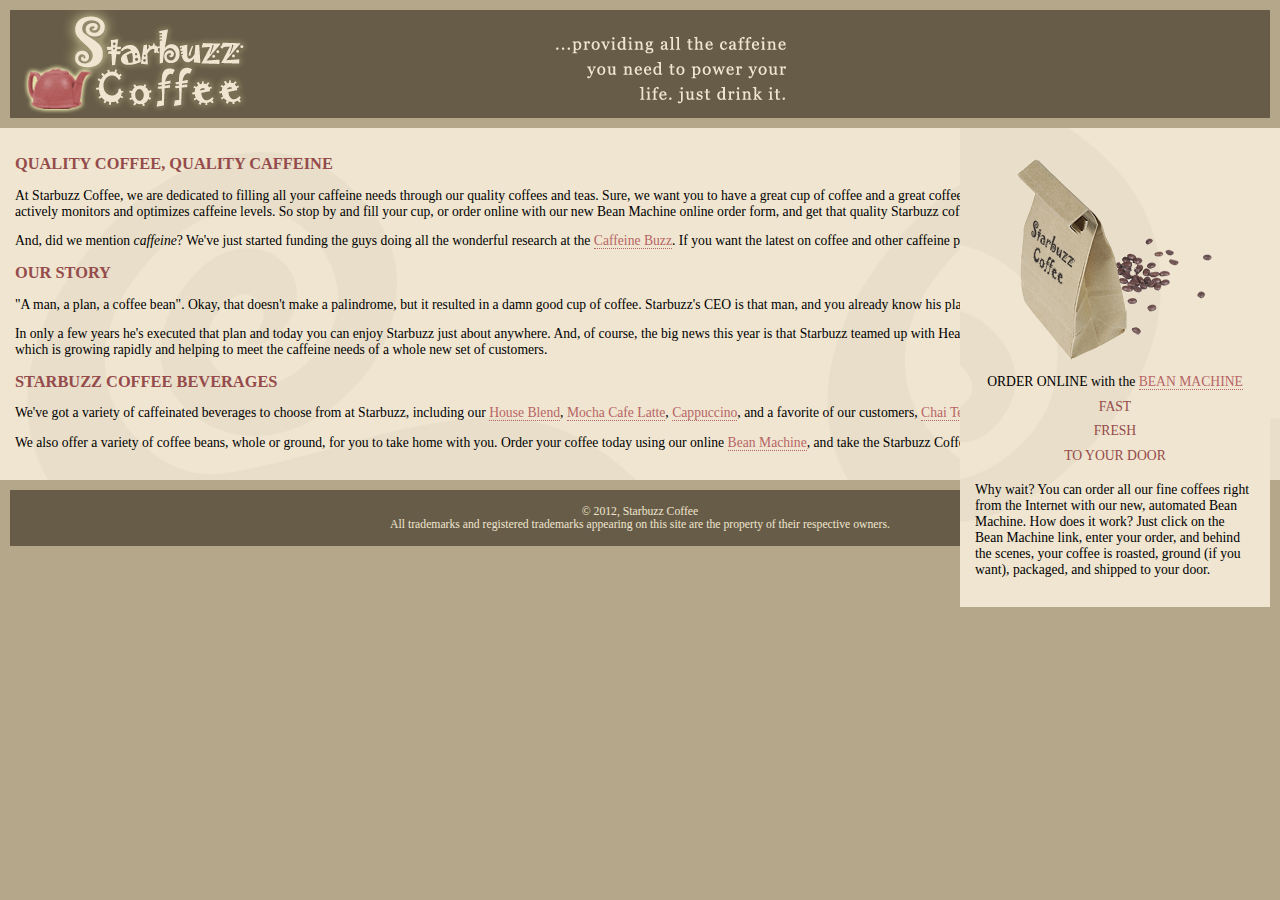
<file: 7 time/index.html>
<!DOCTYPE html>
<html>
  <head>
    <meta charset="utf-8">
    <title>Starbuzz Coffee</title>
    <link rel="stylesheet" type="text/css" href="starbuzz.css">
  </head> 

  <body>
    <div id="header">
      <img src="images/header.gif" alt="Starbuzz Coffee header image">
    </div>
<div id="tableContainer">
    <div id="tableRow">
        <div id="main">
        <h1>QUALITY COFFEE, QUALITY CAFFEINE</h1>
        <p>
            At Starbuzz Coffee, we are dedicated to filling all your  caffeine needs through our 
            quality coffees and teas. Sure, we want you to have a great cup of coffee and a great 
            coffee experience as well, but we're the only company that actively monitors and 
            optimizes caffeine levels. So stop by and fill your cup, or order online with our new Bean 
            Machine online order form, and get that quality Starbuzz coffee that you know will meet 
            your caffeine standards.
        </p>
        <p>
            And, did we mention <em>caffeine</em>? We've just started funding the guys doing all 
            the wonderful research at the <a href="http://buzz.wickedlysmart.com"
            title="Read all about caffeine on the Buzz">Caffeine Buzz</a>.
            If you want the latest on coffee and other caffeine products, 
            stop by and pay them a visit.
        </p>
        <h1>OUR STORY</h1>
        <p>
            "A man, a plan, a coffee bean". Okay, that doesn't make a palindrome, but it resulted
            in a damn good cup of coffee.  Starbuzz's CEO is that man, and you already know his 
            plan: a Starbuzz on every corner.
        </p> 
        <p>In only a few years he's executed that plan and today 
            you can enjoy Starbuzz just about anywhere.  And, of course, the big news this year 
            is that Starbuzz teamed up with Head First readers to create Starbuzz's Web presence,  
            which is growing rapidly and helping to meet the caffeine needs of a whole new set of 
            customers.  
        </p>
        <h1>STARBUZZ COFFEE BEVERAGES</h1>
        <p>
            We've got a variety of caffeinated beverages to choose
            from at Starbuzz, including our 
            <a href="beverages.html#house" title="House Blend">House Blend</a>,
            <a href="beverages.html#mocha" title="Mocha Cafe Latte">Mocha Cafe Latte</a>, 
            <a href="beverages.html#cappuccino" title="Cappuccino">Cappuccino</a>,
            and a favorite of our customers, 
            <a href="beverages.html#chai" title="Chai Tea">Chai Tea</a>.
        </p>
        <p>
            We also offer a variety of coffee beans, whole or ground, for you to
            take home with you.  Order your coffee today using our online
            <a href="form.html">Bean Machine</a>, and take
            the Starbuzz Coffee experience home.
        </p>
        </div>

        <div id="sidebar">
        <p class="beanheading">
            <img src="images/bag.gif" alt="Bean Machine bag">
            <br>
            ORDER ONLINE
            with the 
            <a href="form.html">BEAN MACHINE</a>
            <br>
            <span class="slogan">
                FAST <br>
                FRESH <br>
                TO YOUR DOOR <br>
            </span>
        </p>
        <p>
            Why wait?  You can order all our fine coffees right from the Internet with our new, 
            automated Bean Machine.  How does it work?  Just click on the Bean Machine link, 
            enter your order, and behind the scenes, your coffee is roasted, ground 
            (if you want), packaged, and shipped to your door.
        </p>
        </div>
    </div>
</div>
    <div id="footer">
      &copy; 2012, Starbuzz Coffee
      <br>
      All trademarks and registered trademarks appearing on 
      this site are the property of their respective owners.
    </div>

  </body>
</html>
</file>
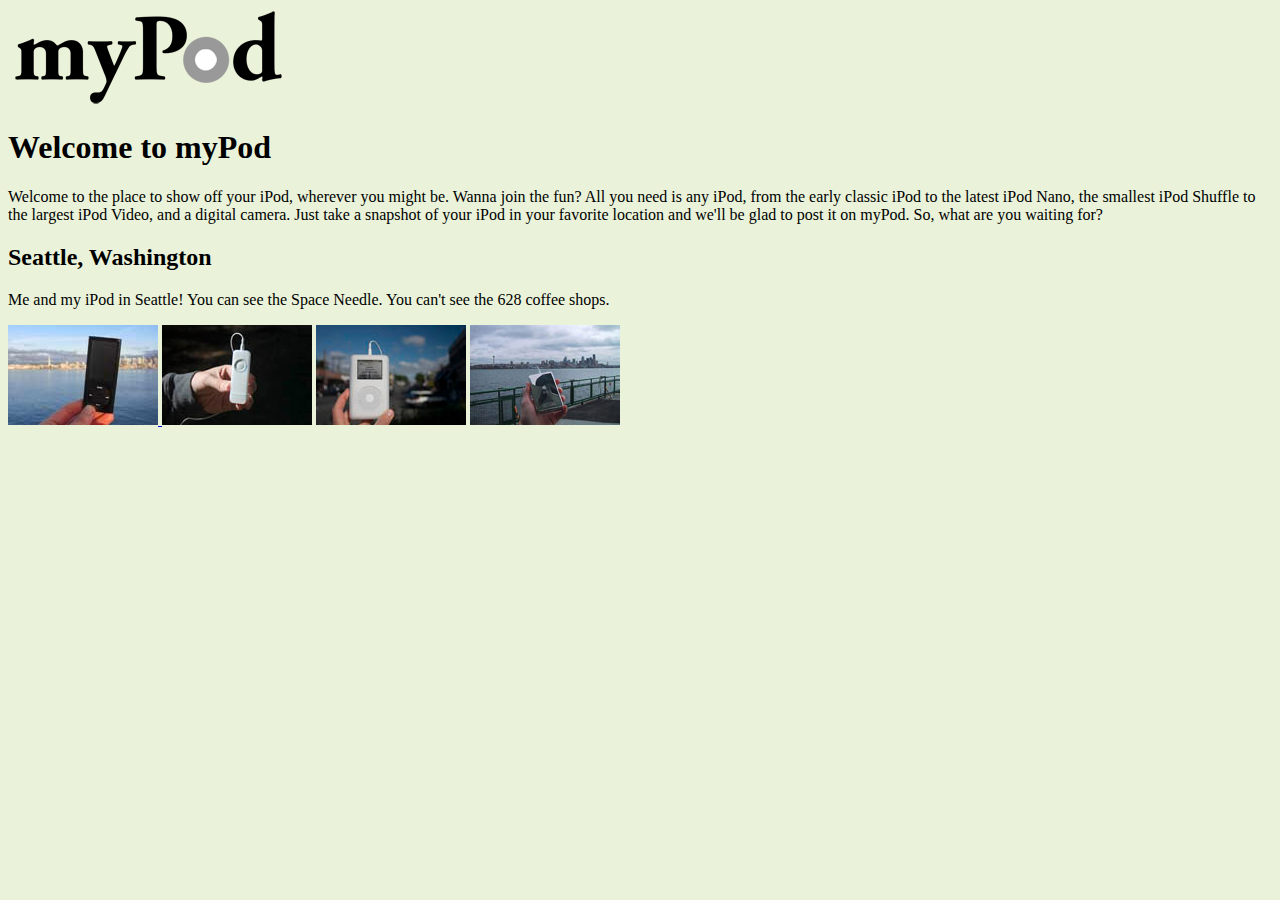
<file: 4 time/mypod/index.html>
<html>
   <head>
      <title>myPod</title>
      <style type="text/css">
         body { background-color: #eaf3da;}
      </style>
   </head>
   <body>
	  <p>
      <img src = "logo\mypod1.png" alt="Логотип"> 
     </p>
      <h1>Welcome to myPod</h1>
      <p>
         Welcome to the place to show off your iPod, wherever you might be.
         Wanna join the fun? All you need is any iPod, from the early classic 
         iPod to the latest iPod Nano, the smallest iPod Shuffle to the largest 
         iPod Video, and a digital camera.  Just take a snapshot of your iPod in
         your favorite location and we'll be glad to post it on myPod. So, what 
         are you waiting for?
      </p>

      <h2>Seattle, Washington</h2>
      <p>
         Me and my iPod in Seattle!  You can see the 
         Space Needle.  You can't see the 628 coffee shops.
      </p>

      <p>
         <a href = 'html\applestore.html'>
         <img src = "thumbnails\seattle_video_med.jpg" alt="Фото айфона">
         </a>
         <img src = "thumbnails\seattle_shuffle.jpg" alt="Фото айфона">
         <img src = "thumbnails\seattle_downtown.jpg" alt="Фото айфона">
         <img src = "thumbnails\seattle_classic.jpg" alt="Фото айфона">
      </p>

   </body>
</html>
</file>
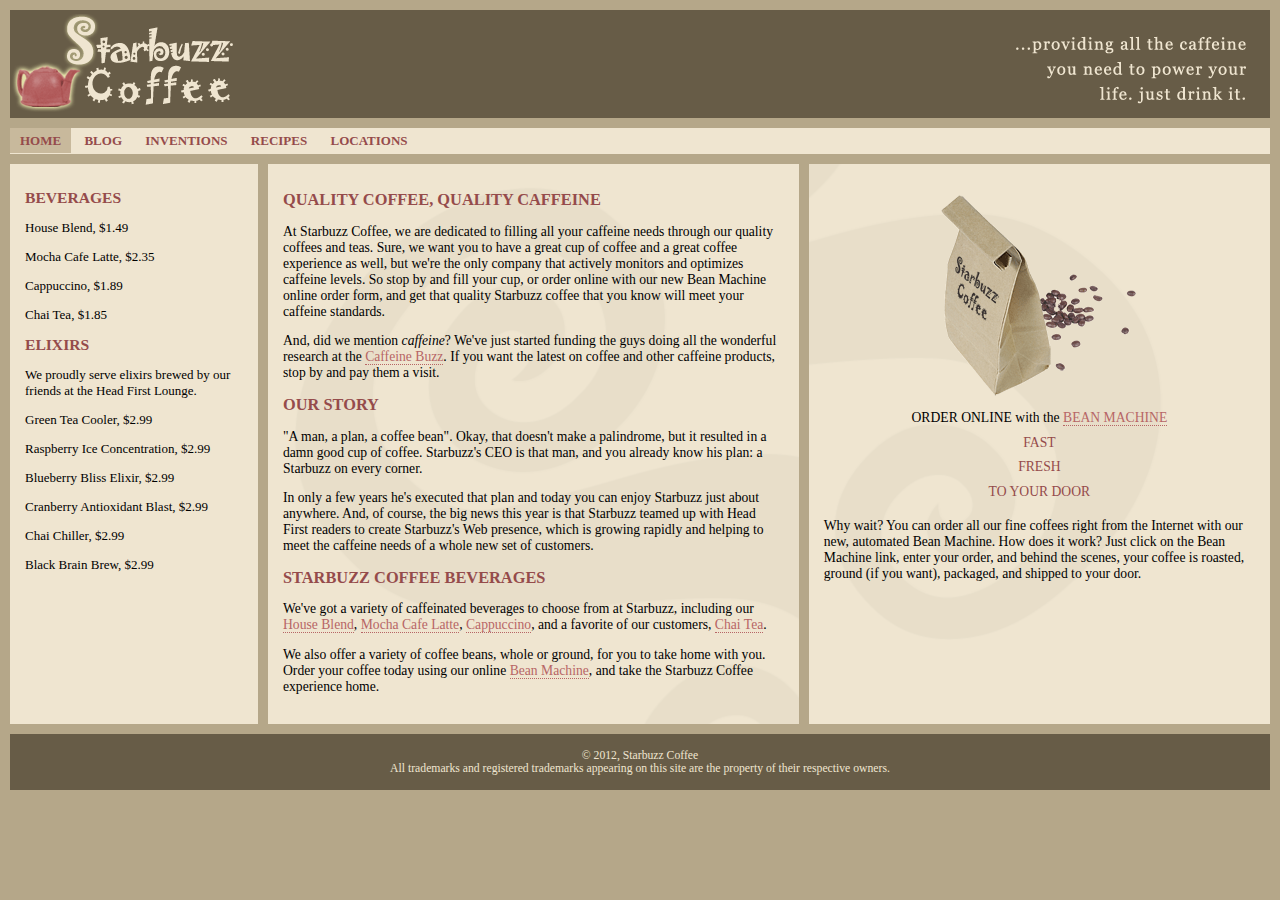
<file: 8 time/starbuzz/index.html>
<!DOCTYPE html>
<html>
  <head>
    <meta charset="utf-8">
    <title>Starbuzz Coffee</title>
    <link rel="stylesheet" type="text/css" href="starbuzz.css">
  </head> 

  <body>
    <header class="top">
      <img id="headerLogo"
           src="images/headerLogo.gif" alt="Starbuzz Coffee header logo image">
      <img id="headerSlogan"
          src="images/headerSlogan.gif" alt="Providing all the caffeine you need to power your life.">
    </header>

	<nav>
	<ul>
		<li class="selected"><a href="index.html">HOME</a></li>
		<li><a href="blog.html">BLOG</a></li>
		<li><a href="">INVENTIONS</a></li>
		<li><a href="">RECIPES</a></li>
		<li><a href="">LOCATIONS</a></li>
	</ul>
	</nav>

	<div id="tableContainer">
	<div id="tableRow">
	<section id="drinks">
		<h1>BEVERAGES</h1>
			<p>House Blend, $1.49</p>
			<p>Mocha Cafe Latte, $2.35</p>
			<p>Cappuccino, $1.89</p>
			<p>Chai Tea, $1.85</p>
		<h1>ELIXIRS</h1>
			<p>
				We proudly serve elixirs brewed by our friends
				at the Head First Lounge.
			</p>
			<p>Green Tea Cooler, $2.99</p>
			<p>Raspberry Ice Concentration, $2.99</p>
			<p>Blueberry Bliss Elixir, $2.99</p>
			<p>Cranberry Antioxidant Blast, $2.99</p>
			<p>Chai Chiller, $2.99</p>
			<p>Black Brain Brew, $2.99</p>
	</section>
    <section id="main">
      <h1>QUALITY COFFEE, QUALITY CAFFEINE</h1>
      <p>
        At Starbuzz Coffee, we are dedicated to filling all your  caffeine needs through our 
        quality coffees and teas. Sure, we want you to have a great cup of coffee and a great 
        coffee experience as well, but we're the only company that actively monitors and 
        optimizes caffeine levels. So stop by and fill your cup, or order online with our new Bean 
        Machine online order form, and get that quality Starbuzz coffee that you know will meet 
        your caffeine standards.
      </p>
      <p>
        And, did we mention <em>caffeine</em>? We've just started funding the guys doing all 
        the wonderful research at the <a href="http://buzz.headfirstlabs.com"
        title="Read all about caffeine on the Buzz">Caffeine Buzz</a>.
        If you want the latest on coffee and other caffeine products, 
        stop by and pay them a visit.
      </p>
      <h1>OUR STORY</h1>
      <p>
        "A man, a plan, a coffee bean". Okay, that doesn't make a palindrome, but it resulted
        in a damn good cup of coffee.  Starbuzz's CEO is that man, and you already know his 
        plan: a Starbuzz on every corner.
      </p> 
      <p>In only a few years he's executed that plan and today 
        you can enjoy Starbuzz just about anywhere.  And, of course, the big news this year 
        is that Starbuzz teamed up with Head First readers to create Starbuzz's Web presence,  
        which is growing rapidly and helping to meet the caffeine needs of a whole new set of 
        customers.  
      </p>
      <h1>STARBUZZ COFFEE BEVERAGES</h1>
      <p>
        We've got a variety of caffeinated beverages to choose
        from at Starbuzz, including our 
        <a href="beverages.html#house" title="House Blend">House Blend</a>,
        <a href="beverages.html#mocha" title="Mocha Cafe Latte">Mocha Cafe Latte</a>, 
        <a href="beverages.html#cappuccino" title="Cappuccino">Cappuccino</a>,
        and a favorite of our customers, 
        <a href="beverages.html#chai" title="Chai Tea">Chai Tea</a>.
      </p>
      <p>
        We also offer a variety of coffee beans, whole or ground, for you to
        take home with you.  Order your coffee today using our online
        <a href="form.html" title="form.html">Bean Machine</a>, and take
        the Starbuzz Coffee experience home.
      </p>
    </section>

    <aside>
      <p class="beanheading">
        <img src="images/bag.gif" alt="Bean Machine bag">
        <br>
        ORDER ONLINE
        with the 
        <a href="form.html">BEAN MACHINE</a>
        <br>
        <span class="slogan">
            FAST <br>
            FRESH <br>
            TO YOUR DOOR <br>
        </span>
      </p>
      <p>
        Why wait?  You can order all our fine coffees right from the Internet with our new, 
        automated Bean Machine.  How does it work?  Just click on the Bean Machine link, 
        enter your order, and behind the scenes, your coffee is roasted, ground 
        (if you want), packaged, and shipped to your door.
      </p>
    </aside>
	</div> <!-- tableRow -->
	</div> <!-- tableContainer -->

    <footer>
      &copy; 2012, Starbuzz Coffee
      <br>
      All trademarks and registered trademarks appearing on 
      this site are the property of their respective owners.
    </footer>

  </body>
</html>
</file>
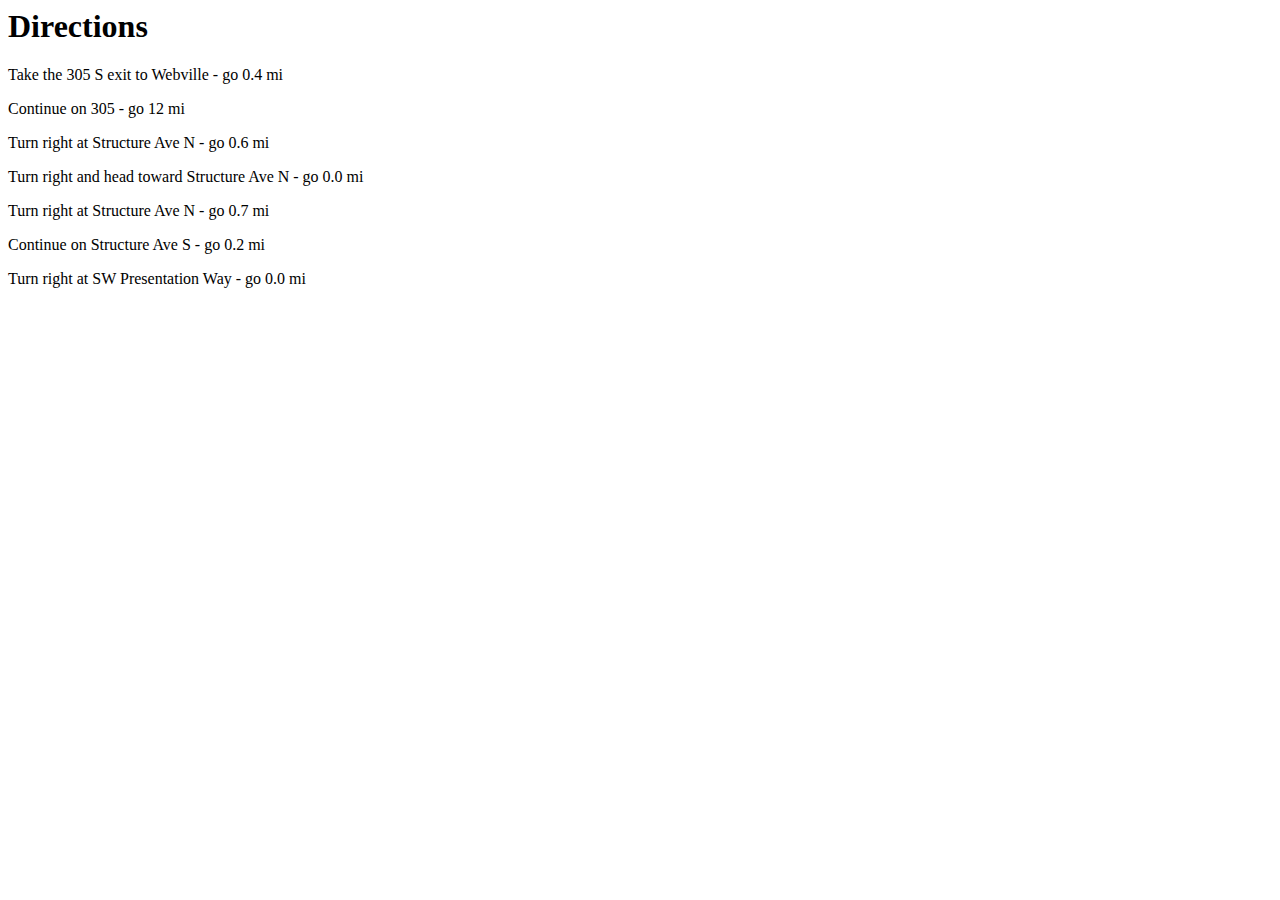
<file: directions.html>
<html>
  <head>
    <title>Head First Lounge Directions</title>
  </head>
  <body>
    <h1>Directions</h1>
    <p>Take the 305 S exit to Webville - go 0.4 mi</p>
    <p>Continue on 305 - go 12 mi</p>
    <p>Turn right at Structure Ave N - go 0.6 mi</p>
    <p>Turn right and head toward Structure Ave N - go 0.0 mi</p>
    <p>Turn right at Structure Ave N - go 0.7 mi</p>
    <p>Continue on Structure Ave S - go 0.2 mi</p>
    <p>Turn right at SW Presentation Way - go 0.0 mi</p>
  </body>
</html>
</file>
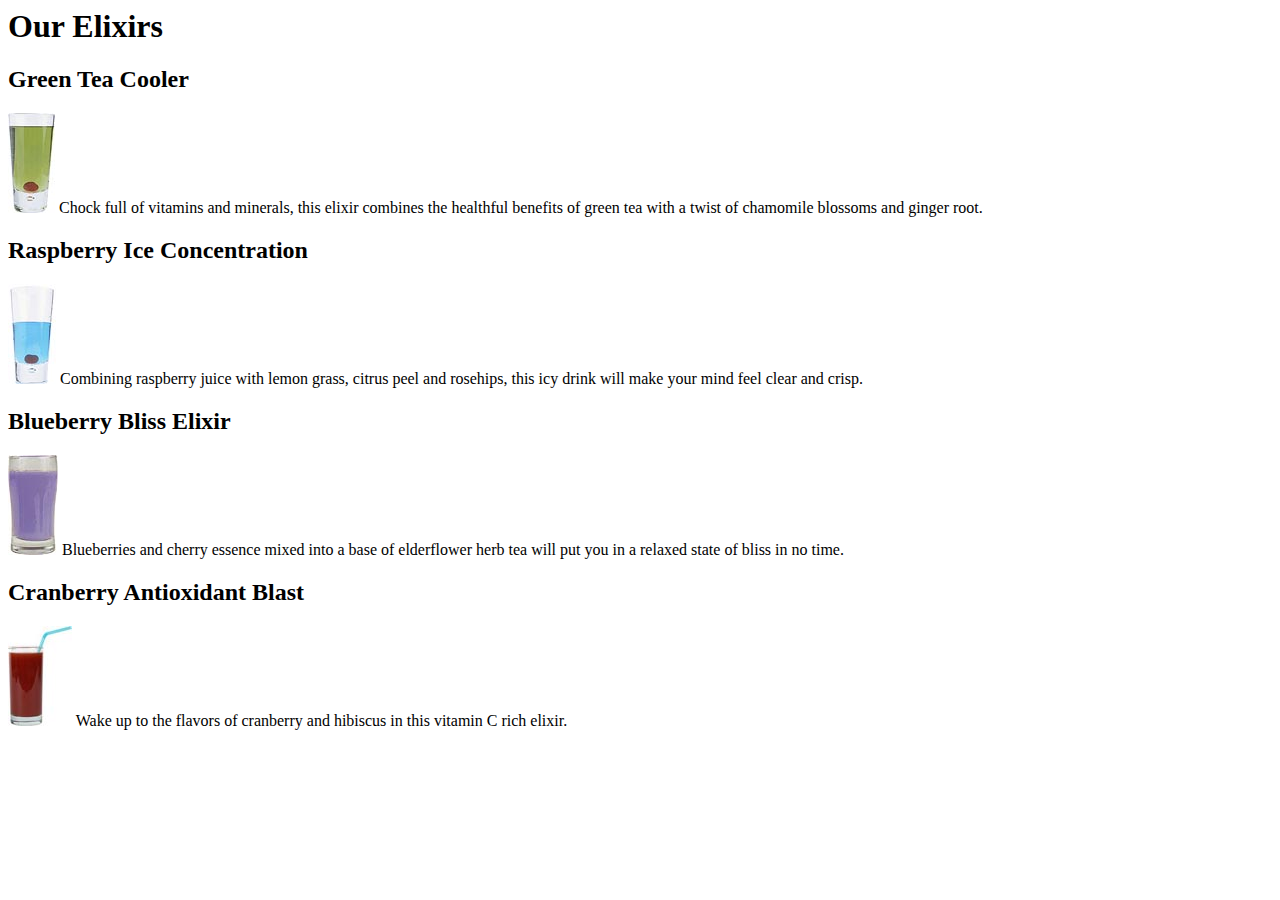
<file: elixir.html>
<html>
  <head>
    <title>Head First Lounge Elixirs</title>
  </head>
  <body>
    <h1>Our Elixirs</h1>

    <h2>Green Tea Cooler</h2>
    <p>
      <img src="green.jpg">
      Chock full of vitamins and minerals, this elixir
      combines the healthful benefits of green tea with
      a twist of chamomile blossoms and ginger root.
    </p>
    <h2>Raspberry Ice Concentration</h2>
    <p>
      <img src="lightblue.jpg">
      Combining raspberry juice with lemon grass,
      citrus peel and rosehips, this icy drink
      will make your mind feel clear and crisp.
    </p>
    <h2>Blueberry Bliss Elixir</h2>
    <p>
      <img src="blue.jpg">
      Blueberries and cherry essence mixed into a base
      of elderflower herb tea will put you in a relaxed
      state of bliss in no time.
    </p>
    <h2>Cranberry Antioxidant Blast</h2>
    <p>
      <img src="red.jpg">
      Wake up to the flavors of cranberry and hibiscus
      in this vitamin C rich elixir.
    </p>
  </body>
</html>
</file>
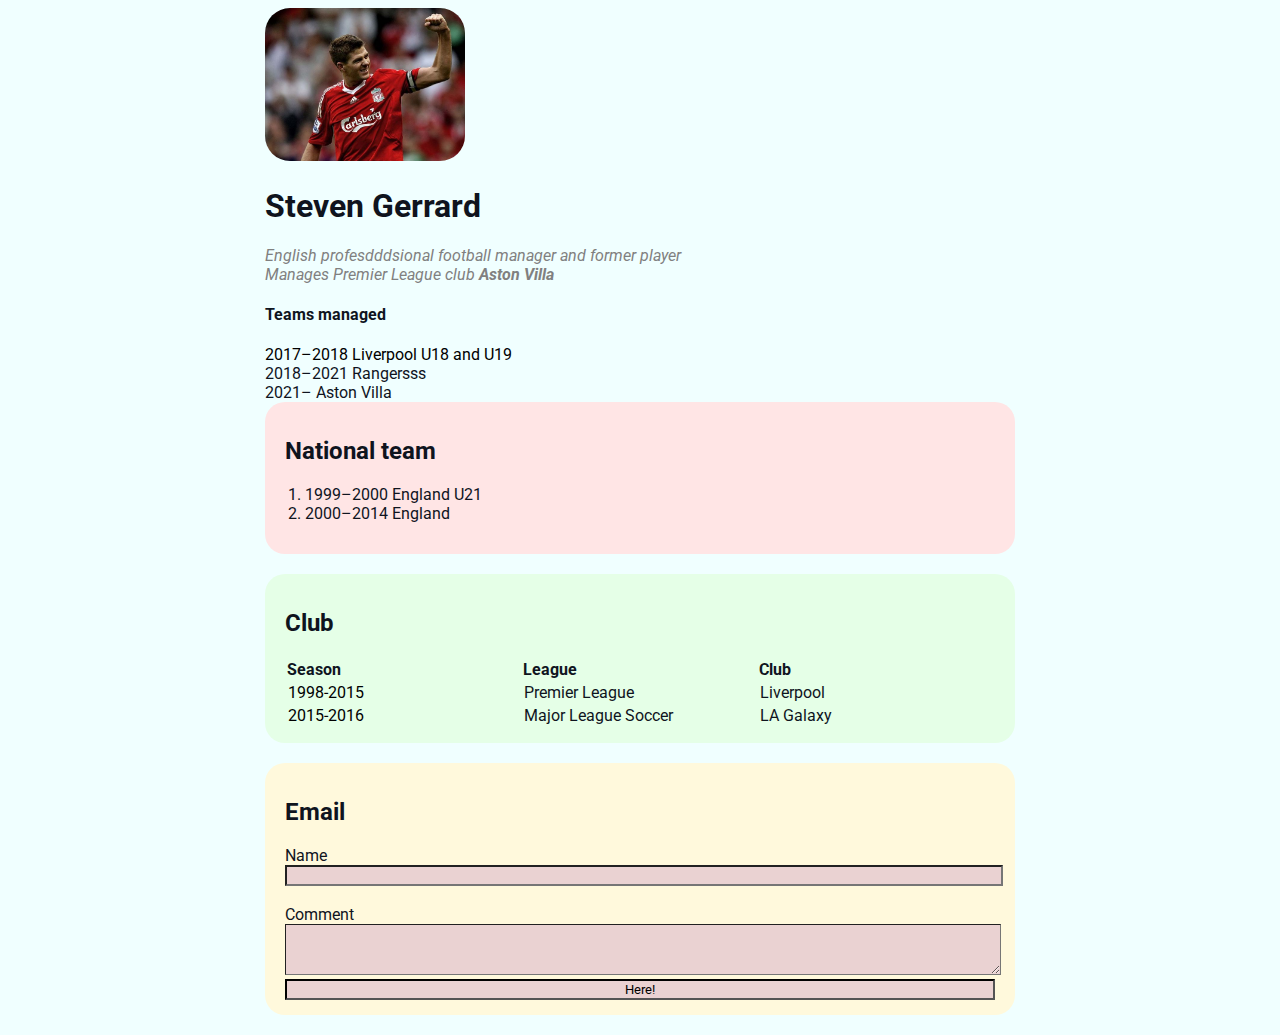
<file: html для новичков.html>
<!DOCTYPE html>
<html>
<head>
    <meta charset="UTF-8">
    <title>Моя страница</title>
    <link href="CSS для новичков.css" rel="stylesheet">
</head>
<body>
    <div class="container">
        <div class="info">
        <img src="gerrard.jpg" width="200" alt="Photo" class="photo">
        <h1>Steven Gerrard</h1>
        <p>English profesdddsional football manager and former player</p>
        <p>Manages Premier League club <strong>Aston Villa</strong></p>
        </div>  
    
        <div class="club">
        
        <h4>Teams managed</h4>

            <a href = "https://www.liverpoolfc.com/" target="_blank">2017–2018	Liverpool U18 and U19</a>
            <br>
            2018–2021	Rangersss
            <br>
            2021–	Aston Villa

        </div>
        
        <div class="card bg-red">
            <h2>National team</h2>
            <ol class ='list'>
                <li>1999–2000	England U21</li>
                <li>2000–2014	England</li>
            </ol>
           
        </div>
        <div class="card bg-green">
            <h2>Club</h2>
            <table class="table">
                <tr>
                    <th>Season</th>
                    <th>League</th>
                    <th>Club</th>
                </tr>
                <tr>
                    <td>1998-2015</td>
                    <td>Premier League</td>
                    <td>Liverpool</td>
                </tr>
                <tr>
                    <td>2015-2016</td>
                    <td>Major League Soccer</td>
                    <td>LA Galaxy</td>
                </tr>

            </table>
        </div>
        <div class="form-group">
            <div class="card bg-yellow">
                <h2>Email</h2>
                <form>
                    <label for="Name">Name</label>
                    <input type="email">
                    <br>
                    <br>
                    <label for="Comment">Comment</label>
                    <textarea rows="3" cols="20"></textarea>
                    <br>
                    <input type="submit" value="Here!">
                </form>
            </div>
        </div>
    </div>

</body>
</html>
</file>
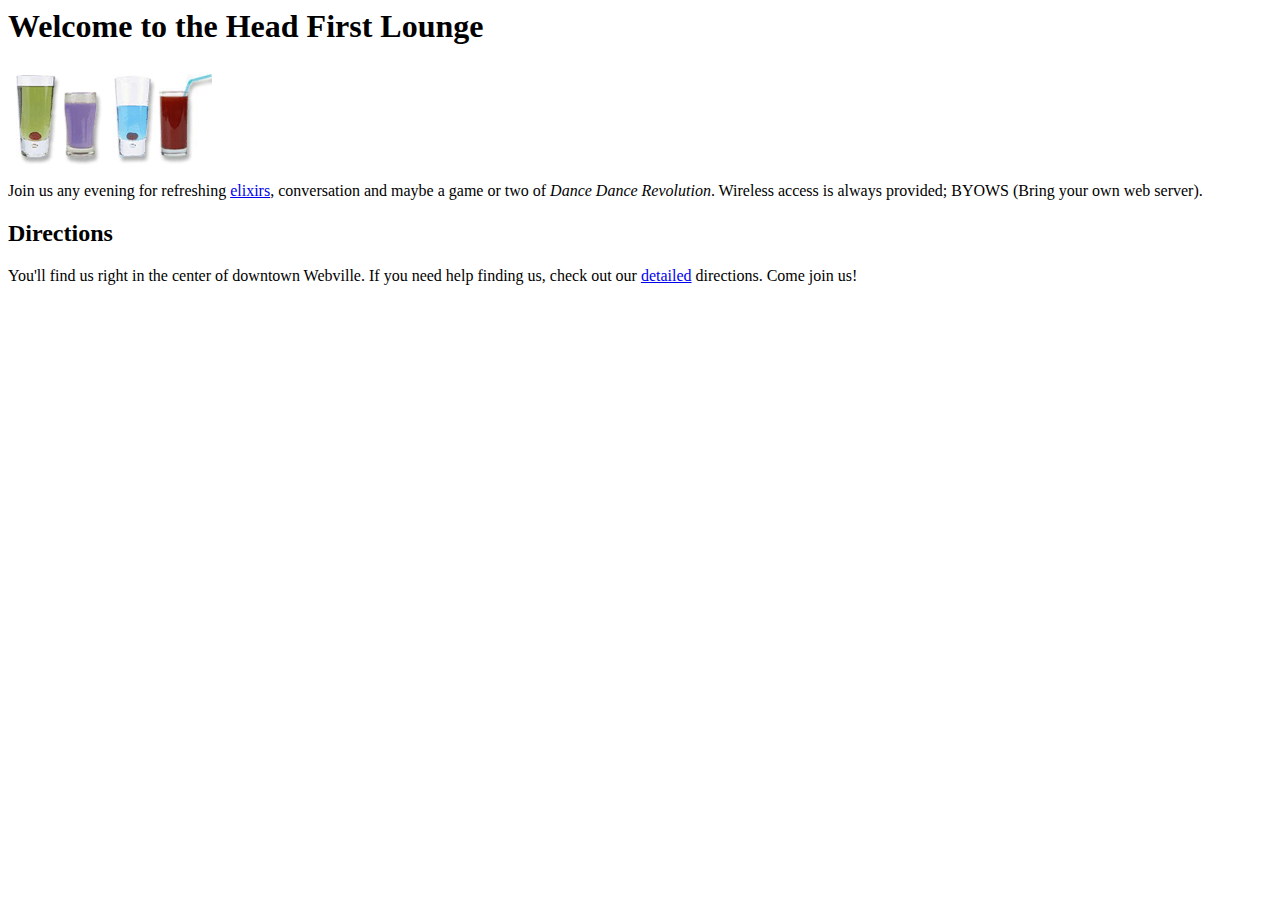
<file: lounge.html>
<html>
  <head>
    <title>Head First Lounge</title>
  </head>
  <body>
    <h1>Welcome to the Head First Lounge</h1>
    <img src="drinks.gif">
    <p>
       Join us any evening for refreshing <a href = 'elixir.html'>elixirs</a>,
       conversation and maybe a game or two of 
       <em>Dance Dance Revolution</em>.
       Wireless access is always provided;  
       BYOWS (Bring your own web server).
    </p>
    <h2>Directions</h2>
    <p>
      You'll find us right in the center of downtown Webville.   
      If you need help finding us, check out our <a href = 'directions.html'>detailed</a> directions.
      Come join us!
    </p>
  </body>
</html>
</file>
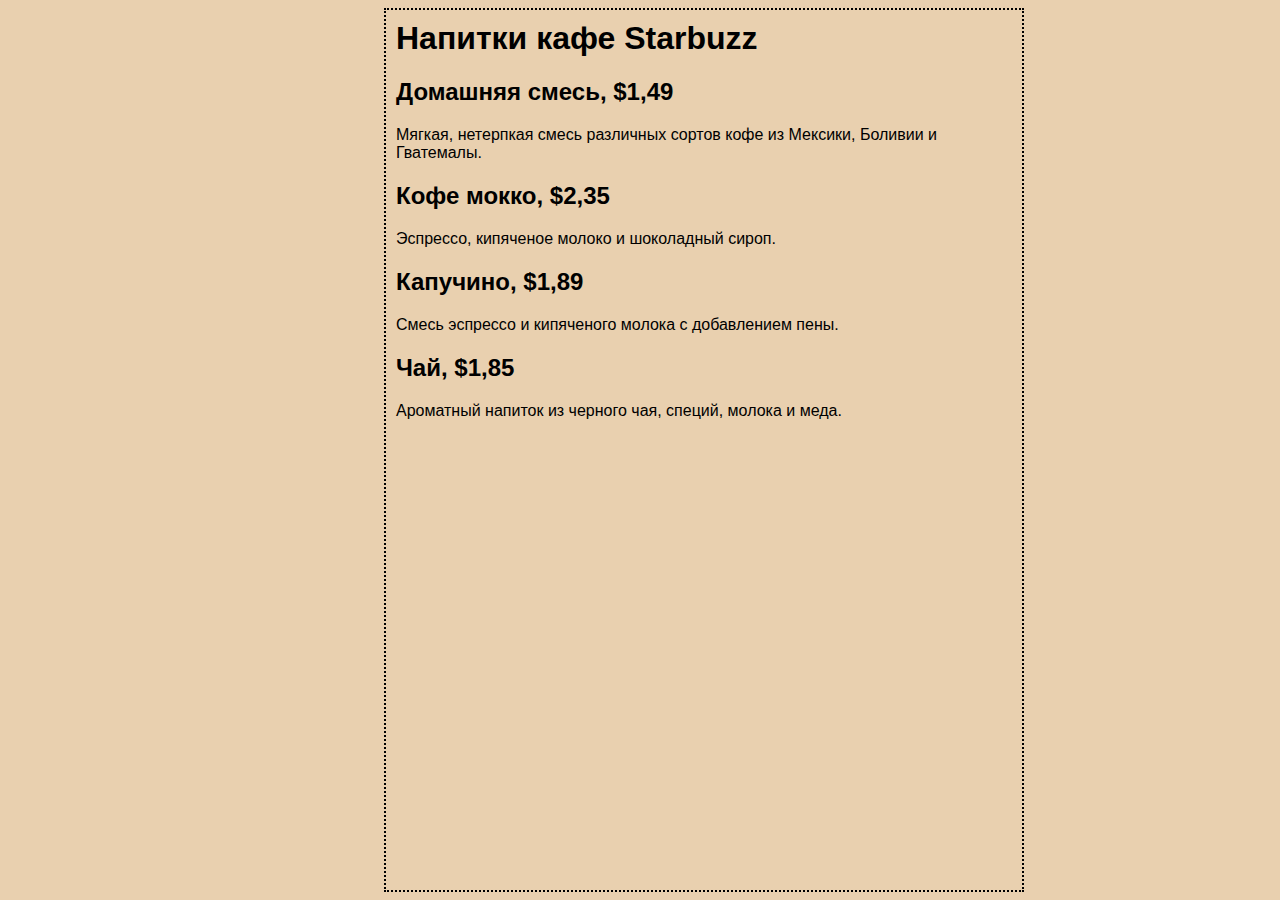
<file: Starbuzz.html>
<html>
    <head>
        <title>Напитки кафе Starbuzz</title>
        <style type = 'text/css'>
            body {
            background-color: #e9d0af;
            margin-left: 30%;
            margin-right: 20%;
            border: 2px dotted black;
            padding: 10px 10px 10px 10px;
            font-family: sans-serif;
            }
          </style>
    </head>
    <body>
        <h1>Напитки кафе Starbuzz</h1>
        <h2>Домашняя смесь, $1,49</h2>
        <p></p>Мягкая, нетерпкая смесь различных сортов кофе из
        Мексики, Боливии и Гватемалы.</p>

        <h2>Кофе мокко, $2,35</h2>
        <p>Эспрессо, кипяченое молоко и шоколадный сироп.</p>

        <h2>Капучино, $1,89</h2>
        <p>Смесь эспрессо и кипяченого молока с добавлением пены.</p>

        <h2>Чай, $1,85</h2>
        <p>Ароматный напиток из черного чая, специй, молока
        и меда.</p>
    </body>
</html>
</file>
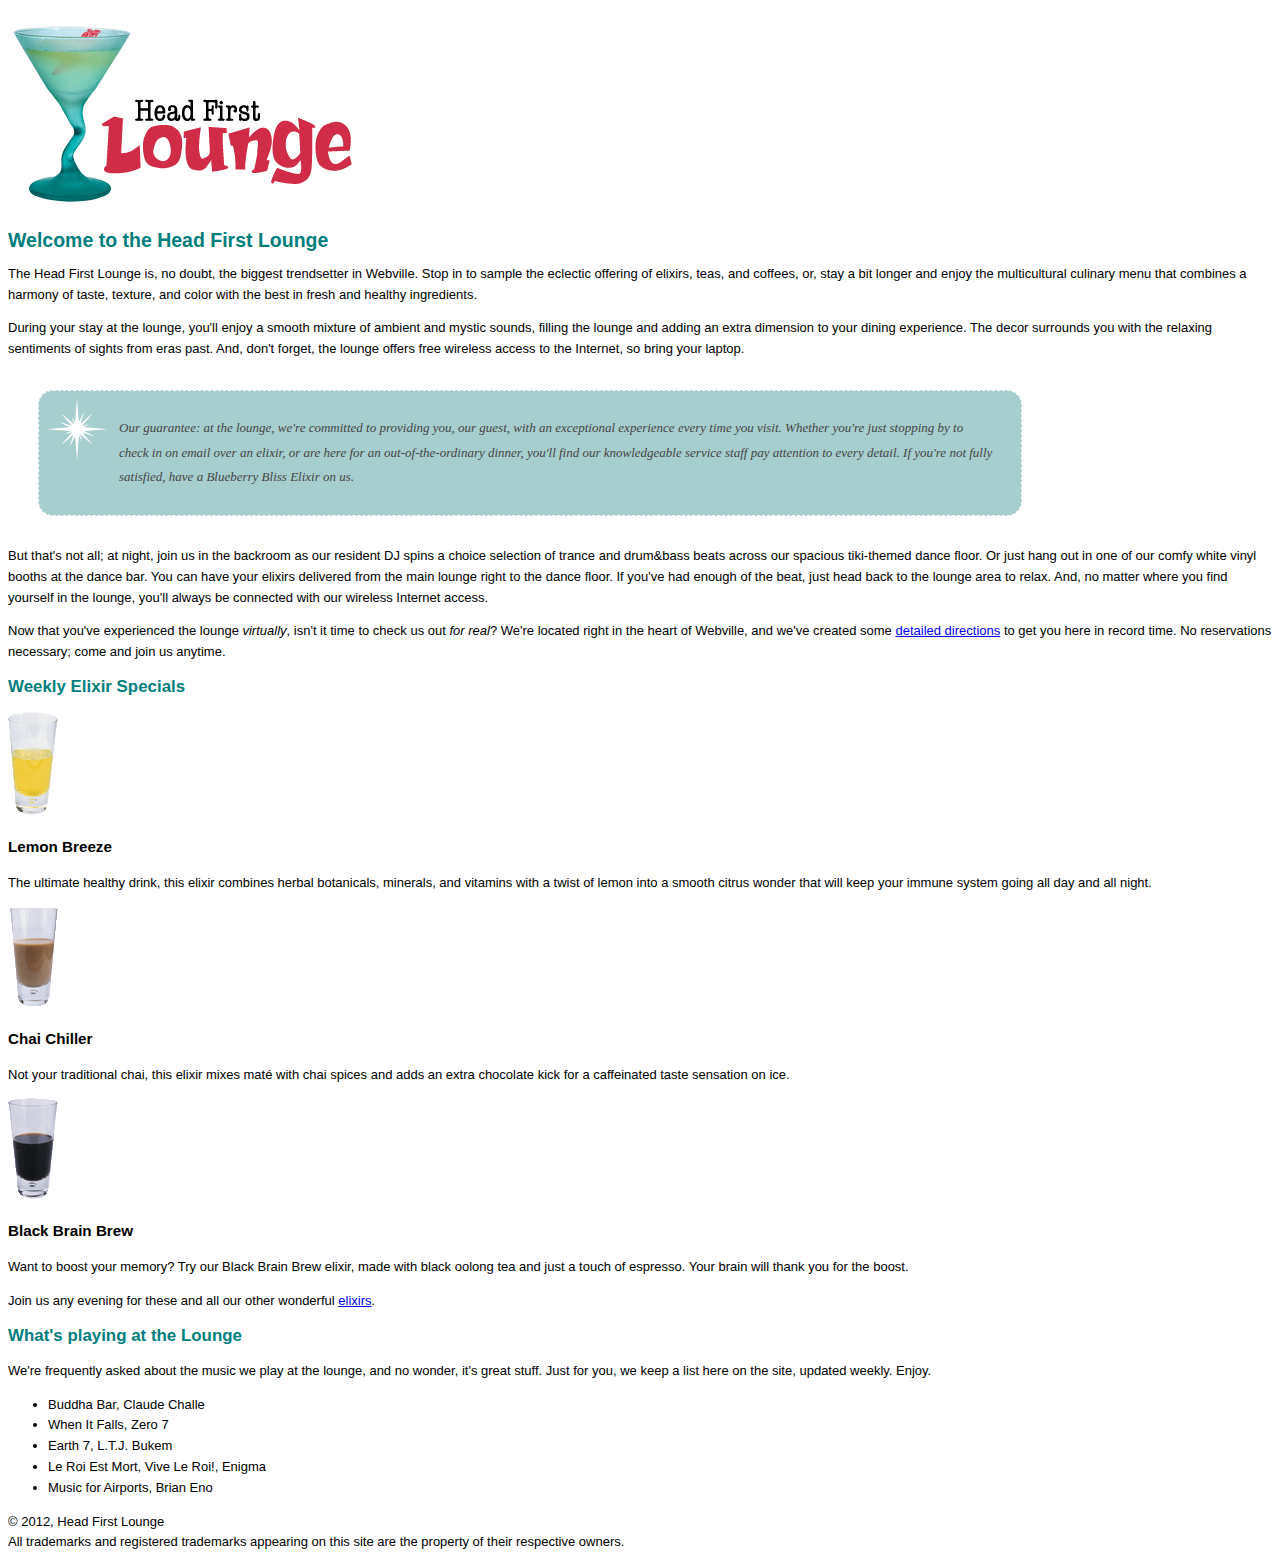
<file: 5 time/lounge.html>
<!DOCTYPE html>
<html>
  <head>
    <meta charset="utf-8">
    <title>Head First Lounge</title>
    <link type="text/css" rel="stylesheet" href="lounge.css"
      media="screen and (min-width: 481px)">
      <link type="text/css" href="lounge-mobile.css" rel="stylesheet"
      media="screen and (max-width: 480px)">

    </head>
  <body>
    <p><img src="images/logo.gif" alt="Head First Lounge"></p>
    <h1>Welcome to the Head First Lounge</h1>
    <p>
      The Head First Lounge is, no doubt, the biggest trendsetter in Webville. 
      Stop in to sample the eclectic offering of elixirs, teas, and coffees,
      or, stay a bit longer and enjoy the multicultural culinary menu that 
      combines a harmony of taste, texture, and color with the best in fresh
      and healthy ingredients.  
    </p>

    <p>
      During your stay at the lounge, you'll enjoy a smooth mixture of 
      ambient and mystic sounds, filling the lounge and adding an extra dimension 
      to your dining experience. The decor surrounds you with the relaxing sentiments 
      of sights from eras past. And, don't forget, the lounge offers free wireless 
      access to the Internet, so bring your laptop.  
    </p>

    <p id = 'guarantee'>
      Our guarantee: at the lounge, we're committed to providing you, 
      our guest, with an exceptional experience every time you visit. 
      Whether you're just stopping by to check in on email over an 
      elixir, or are here for an out-of-the-ordinary dinner, you'll 
      find our knowledgeable service staff pay attention to every detail. 
      If you're not fully satisfied, have a Blueberry Bliss Elixir on us.
    </p>

    <p>
      But that's not all; at night, join us in the backroom as our resident 
      DJ spins a choice selection of trance and drum&amp;bass beats across 
      our spacious tiki-themed dance floor. Or just hang out in one of our 
      comfy white vinyl booths at the dance bar. You can have your elixirs 
      delivered from the main lounge right to the dance floor. If you've 
      had enough of the beat, just head back to the lounge area to relax.
      And, no matter where you find yourself in the lounge, you'll always be 
      connected with our wireless Internet access.
    </p>

    <p>
      Now that you've experienced the lounge <em>virtually</em>, isn't 
      it time to check us out <em>for real</em>? We're located right
      in the heart of Webville, and we've created some 
      <a href="about/directions.html"
         title="Detailed Directions to the Lounge">detailed directions</a>	
      to get you here in record time. No reservations necessary; 
      come and join us anytime.
    </p>

    <h2>Weekly Elixir Specials</h2>
    <p>
      <img src="images/yellow.gif" alt="Lemon Breeze Elixir">
    </p>
    <h3>Lemon Breeze</h3>
    <p>
      The ultimate healthy drink, this elixir combines
      herbal botanicals, minerals, and vitamins with
      a twist of lemon into a smooth citrus wonder
      that will keep your immune system going all
      day and all night.
    </p>

    <p>
      <img src="images/chai.gif" alt="Chai Chiller Elixir">
    </p>
    <h3>Chai Chiller</h3>
    <p>
      Not your traditional chai, this elixir mixes mat&eacute;
      with chai spices and adds an extra chocolate kick for
      a caffeinated taste sensation on ice.
    </p>

    <p>
      <img src="images/black.gif" alt="Black Brain Brew Elixir">
    </p>
    <h3>Black Brain Brew</h3>
    <p>
      Want to boost your memory?  Try our Black Brain Brew
      elixir, made with black oolong tea and just a touch
      of espresso.  Your brain will thank you for the boost.
    </p>

    <p>
      Join us any evening for these and all our 
      other wonderful 
      <a href="beverages/elixir.html" 
         title="Head First Lounge Elixirs">elixirs</a>.
    </p>

    <h2>What's playing at the Lounge</h2>
    <p>
      We're frequently asked about the music we play at the lounge, and no wonder, 
      it's great stuff. Just for you, we keep a list here on the site, updated weekly. 
      Enjoy.
    </p>
    <ul>
      <li>Buddha Bar, Claude Challe</li>
      <li>When It Falls, Zero 7</li>
      <li>Earth 7, L.T.J. Bukem</li>
      <li>Le Roi Est Mort, Vive Le Roi!, Enigma</li>
      <li>Music for Airports, Brian Eno</li>
    </ul>

    <p>
      &copy; 2012, Head First Lounge<br>
      All trademarks and registered trademarks appearing on this site are 
      the property of their respective owners.
    </p>
  </body>
</html>
</file>
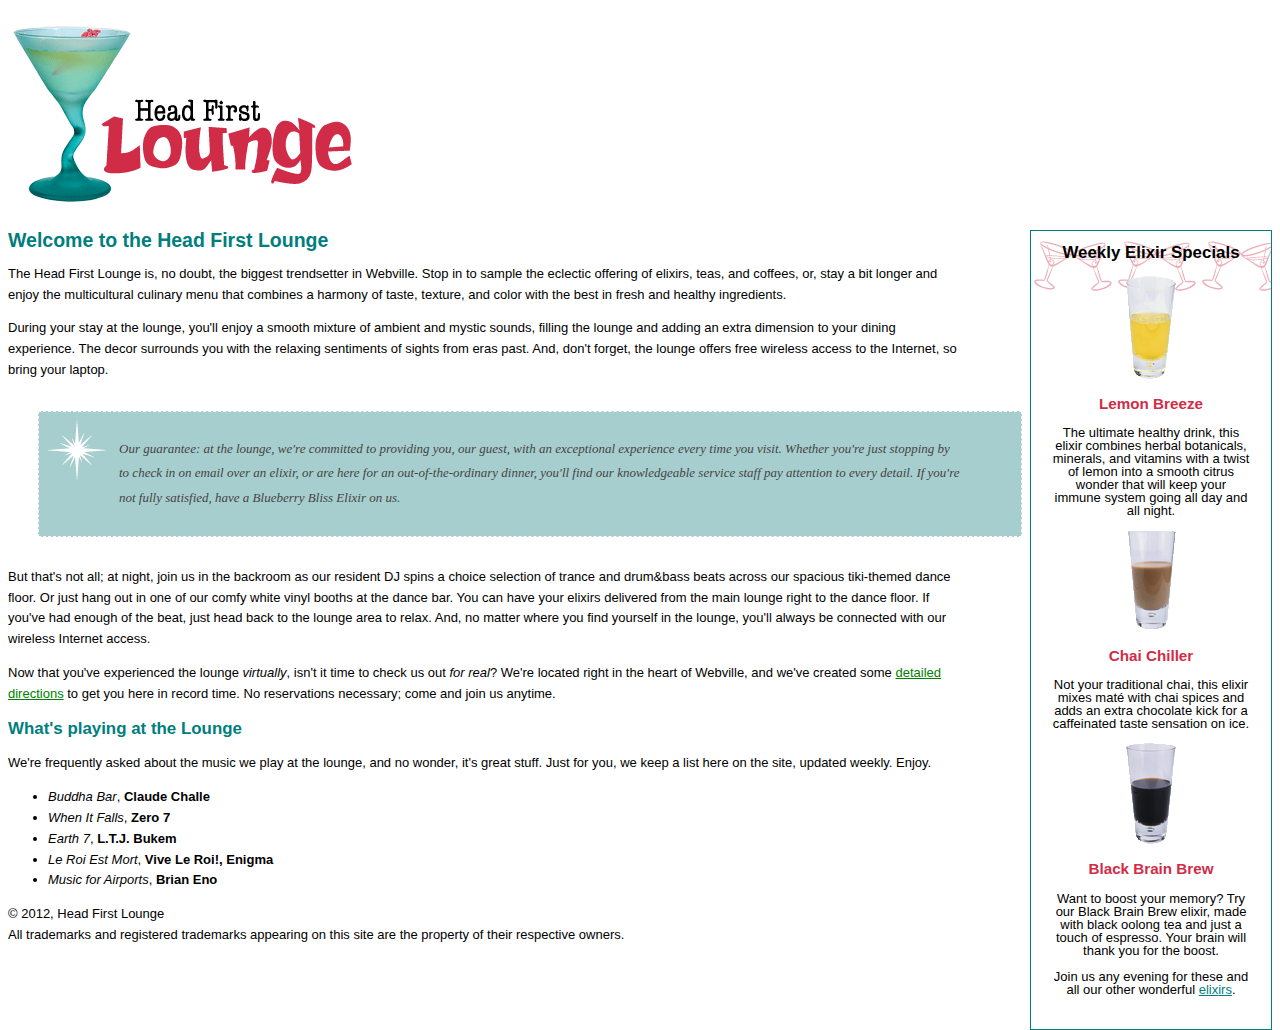
<file: 6 time/lounge.html>
<!DOCTYPE html>
<html>
  <head>
    <meta charset="utf-8">
    <title>Head First Lounge</title>
    <link type="text/css" rel="stylesheet" href="lounge.css" media="screen">
  </head>
  <body>
    <p><img src="images/logo.gif" alt="Head First Lounge"></p>
    <div id="elixirs">
      <h2>Weekly Elixir Specials</h2>
      <p>
        <img src="images/yellow.gif" alt="Lemon Breeze Elixir">
      </p>
      <h3>Lemon Breeze</h3>
      <p>
        The ultimate healthy drink, this elixir combines
        herbal botanicals, minerals, and vitamins with
        a twist of lemon into a smooth citrus wonder
        that will keep your immune system going all
        day and all night.
      </p>
  
      <p>
        <img src="images/chai.gif" alt="Chai Chiller Elixir">
      </p>
      <h3>Chai Chiller</h3>
      <p>
        Not your traditional chai, this elixir mixes mat&eacute;
        with chai spices and adds an extra chocolate kick for
        a caffeinated taste sensation on ice.
      </p>
  
      <p>
        <img src="images/black.gif" alt="Black Brain Brew Elixir">
      </p>
      <h3>Black Brain Brew</h3>
      <p>
        Want to boost your memory?  Try our Black Brain Brew
        elixir, made with black oolong tea and just a touch
        of espresso.  Your brain will thank you for the boost.
      </p>
  
      <p>
        Join us any evening for these and all our 
        other wonderful 
        <a href="beverages/elixir.html" 
           title="Head First Lounge Elixirs">elixirs</a>.
      </p>
    </div>
    <h1>Welcome to the Head First Lounge</h1>
    <p>
      The Head First Lounge is, no doubt, the biggest trendsetter in Webville. 
      Stop in to sample the eclectic offering of elixirs, teas, and coffees,
      or, stay a bit longer and enjoy the multicultural culinary menu that 
      combines a harmony of taste, texture, and color with the best in fresh
      and healthy ingredients.  
    </p>

    <p>
      During your stay at the lounge, you'll enjoy a smooth mixture of 
      ambient and mystic sounds, filling the lounge and adding an extra dimension 
      to your dining experience. The decor surrounds you with the relaxing sentiments 
      of sights from eras past. And, don't forget, the lounge offers free wireless 
      access to the Internet, so bring your laptop.  
    </p>

    <p id="guarantee">
      Our guarantee: at the lounge, we're committed to providing you, 
      our guest, with an exceptional experience every time you visit. 
      Whether you're just stopping by to check in on email over an 
      elixir, or are here for an out-of-the-ordinary dinner, you'll 
      find our knowledgeable service staff pay attention to every detail. 
      If you're not fully satisfied, have a Blueberry Bliss Elixir on us.
    </p>

    <p>
      But that's not all; at night, join us in the backroom as our resident 
      DJ spins a choice selection of trance and drum&amp;bass beats across 
      our spacious tiki-themed dance floor. Or just hang out in one of our 
      comfy white vinyl booths at the dance bar. You can have your elixirs 
      delivered from the main lounge right to the dance floor. If you've 
      had enough of the beat, just head back to the lounge area to relax.
      And, no matter where you find yourself in the lounge, you'll always be 
      connected with our wireless Internet access.
    </p>

    <p>
      Now that you've experienced the lounge <em>virtually</em>, isn't 
      it time to check us out <em>for real</em>? We're located right
      in the heart of Webville, and we've created some 
      <a href="about/directions.html"
         title="Detailed Directions to the Lounge">detailed directions</a>	
      to get you here in record time. No reservations necessary; 
      come and join us anytime.
    </p>


    <h2>What's playing at the Lounge</h2>
    <p>
      We're frequently asked about the music we play at the lounge, and no wonder, 
      it's great stuff. Just for you, we keep a list here on the site, updated weekly. 
      Enjoy.
    </p>
    <ul>
      <li><span class="cd">Buddha Bar</span>, <span class="artist">Claude Challe</span></li>
      <li><span class="cd">When It Falls</span>, <span class="artist">Zero 7</span></li>
      <li><span class="cd">Earth 7</span>, <span class="artist">L.T.J. Bukem</span></li>
      <li><span class="cd">Le Roi Est Mort</span>, <span class="artist">Vive Le Roi!, Enigma</span></li>
      <li><span class="cd">Music for Airports</span>, <span class="artist">Brian Eno</span></li>
    </ul>

    <p id="footer">
      &copy; 2012, Head First Lounge<br>
      All trademarks and registered trademarks appearing on this site are 
      the property of their respective owners.
    </p>
  </body>
</html>
</file>
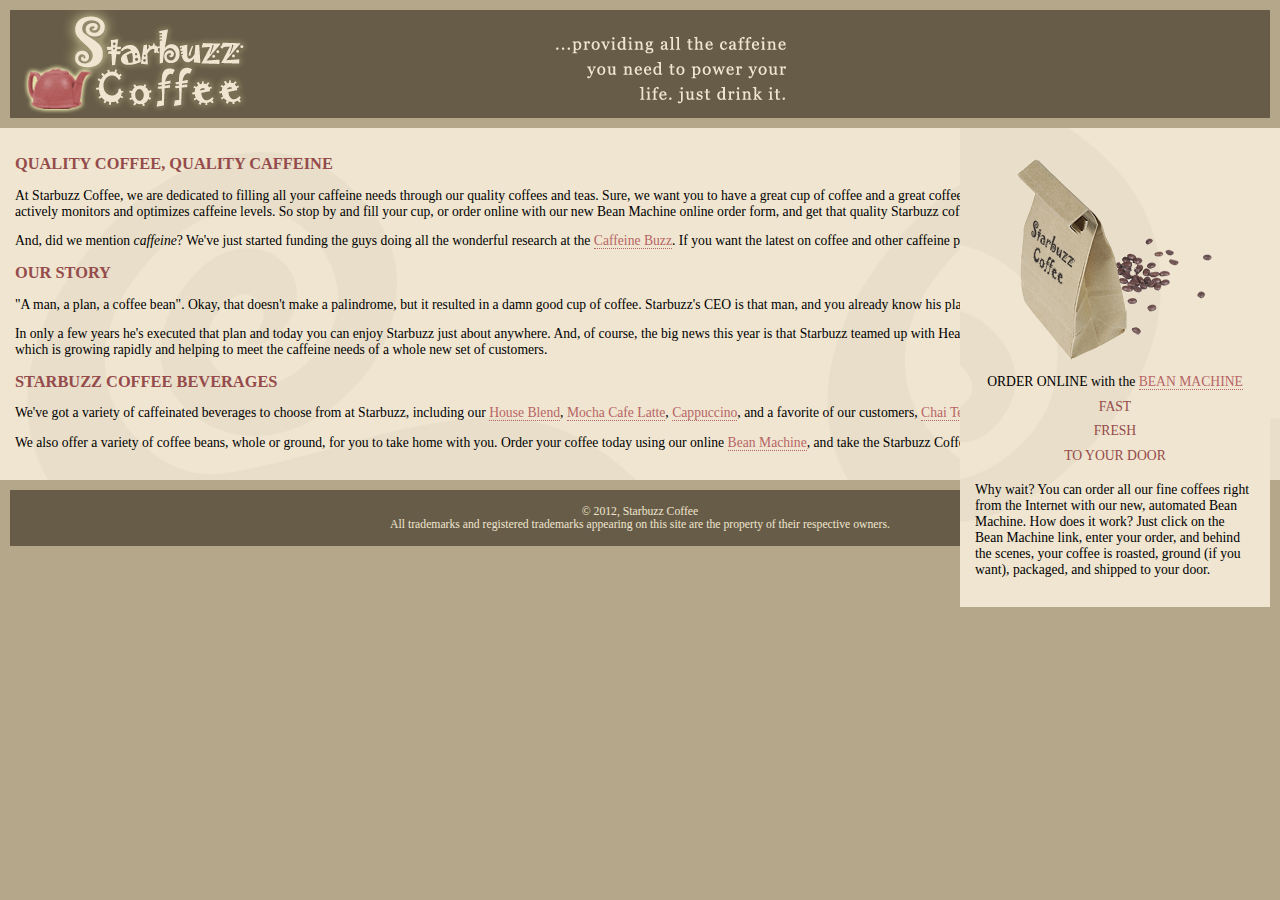
<file: 7 time/index red1.html>
<!DOCTYPE html>
<html>
  <head>
    <meta charset="utf-8">
    <title>Starbuzz Coffee</title>
    <link rel="stylesheet" type="text/css" href="starbuzz.css">
  </head> 

  <body>
    <div id="allcontent">
      <div id="header">
        <img src="images/header.gif" alt="Starbuzz Coffee header image">
      </div>
      
      <div id="main">
        <h1>QUALITY COFFEE, QUALITY CAFFEINE</h1>
        <p>
          At Starbuzz Coffee, we are dedicated to filling all your  caffeine needs through our 
          quality coffees and teas. Sure, we want you to have a great cup of coffee and a great 
          coffee experience as well, but we're the only company that actively monitors and 
          optimizes caffeine levels. So stop by and fill your cup, or order online with our new Bean 
          Machine online order form, and get that quality Starbuzz coffee that you know will meet 
          your caffeine standards.
        </p>
        <p>
          And, did we mention <em>caffeine</em>? We've just started funding the guys doing all 
          the wonderful research at the <a href="http://buzz.wickedlysmart.com"
          title="Read all about caffeine on the Buzz">Caffeine Buzz</a>.
          If you want the latest on coffee and other caffeine products, 
          stop by and pay them a visit.
        </p>
        <h1>OUR STORY</h1>
        <p>
          "A man, a plan, a coffee bean". Okay, that doesn't make a palindrome, but it resulted
          in a damn good cup of coffee.  Starbuzz's CEO is that man, and you already know his 
          plan: a Starbuzz on every corner.
        </p> 
        <p>In only a few years he's executed that plan and today 
          you can enjoy Starbuzz just about anywhere.  And, of course, the big news this year 
          is that Starbuzz teamed up with Head First readers to create Starbuzz's Web presence,  
          which is growing rapidly and helping to meet the caffeine needs of a whole new set of 
          customers.  
        </p>
        <h1>STARBUZZ COFFEE BEVERAGES</h1>
        <p>
          We've got a variety of caffeinated beverages to choose
          from at Starbuzz, including our 
          <a href="beverages.html#house" title="House Blend">House Blend</a>,
          <a href="beverages.html#mocha" title="Mocha Cafe Latte">Mocha Cafe Latte</a>, 
          <a href="beverages.html#cappuccino" title="Cappuccino">Cappuccino</a>,
          and a favorite of our customers, 
          <a href="beverages.html#chai" title="Chai Tea">Chai Tea</a>.
        </p>
        <p>
          We also offer a variety of coffee beans, whole or ground, for you to
          take home with you.  Order your coffee today using our online
          <a href="form.html">Bean Machine</a>, and take
          the Starbuzz Coffee experience home.
        </p>
      </div>

      <div id="sidebar">
        <p class="beanheading">
          <img src="images/bag.gif" alt="Bean Machine bag">
          <br>
          ORDER ONLINE
          with the 
          <a href="form.html">BEAN MACHINE</a>
          <br>
          <span class="slogan">
              FAST <br>
              FRESH <br>
              TO YOUR DOOR <br>
          </span>
        </p>
        <p>
          Why wait?  You can order all our fine coffees right from the Internet with our new, 
          automated Bean Machine.  How does it work?  Just click on the Bean Machine link, 
          enter your order, and behind the scenes, your coffee is roasted, ground 
          (if you want), packaged, and shipped to your door.
        </p>
      </div>

      <div id="footer">
        &copy; 2012, Starbuzz Coffee
        <br>
        All trademarks and registered trademarks appearing on 
        this site are the property of their respective owners.
      </div>
    </div>
  </body>
</html>
</file>
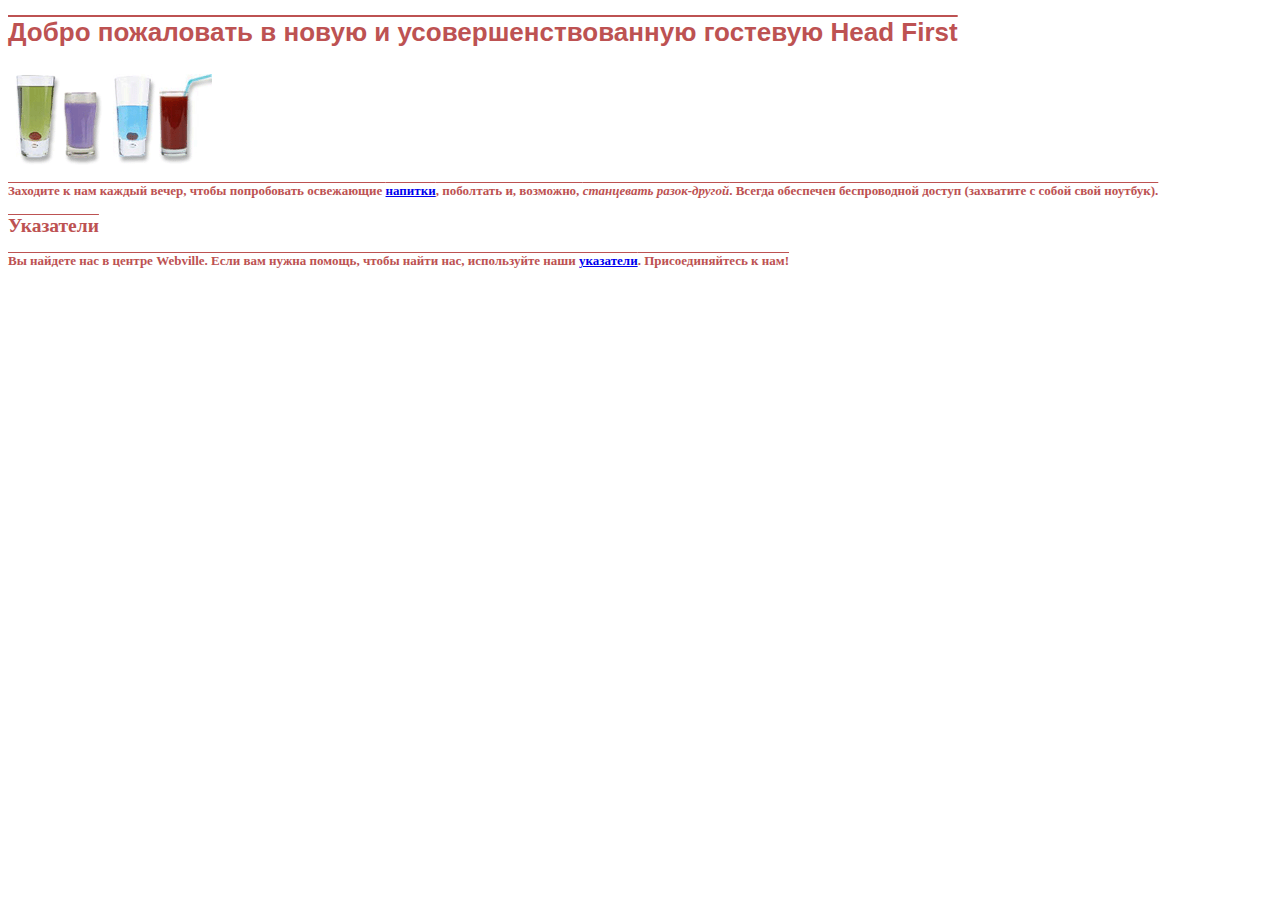
<file: CSS/CSS.html>
<!doctype html>
<html>
    <head>
        <meta charset="utf-8">
        <link rel="stylesheet" href="style.css"/>
        <title> Гостевая Head First</title>
    </head>
    <style>
        h1 {
            font-family: "Emblema One", sans-serif;
            }
    </style>
    <body>
        <h1>Добро пожаловать в новую и усовершенствованную гостевую Head First</h1>
        <p>
        <img src="drinks.gif" alt="Напитки"/>
        </p>
        <p>
        Заходите к нам каждый вечер, чтобы попробовать освежающие
        <a href="beverages/elixir.html">напитки</a>,
        поболтать и, возможно,
        <em>станцевать разок-другой</em>.
        Всегда обеспечен беспроводной доступ
        (захватите с собой свой ноутбук).
        </p>
        <h2>Указатели</h2>
        <p class = "Web">
        Вы найдете нас в центре Webville.
        Если вам нужна помощь, чтобы найти нас, используйте наши
        <a href="about/directions.html">указатели</a>.
        Присоединяйтесь к нам!
        </p>
    </body>
</html>
</file>
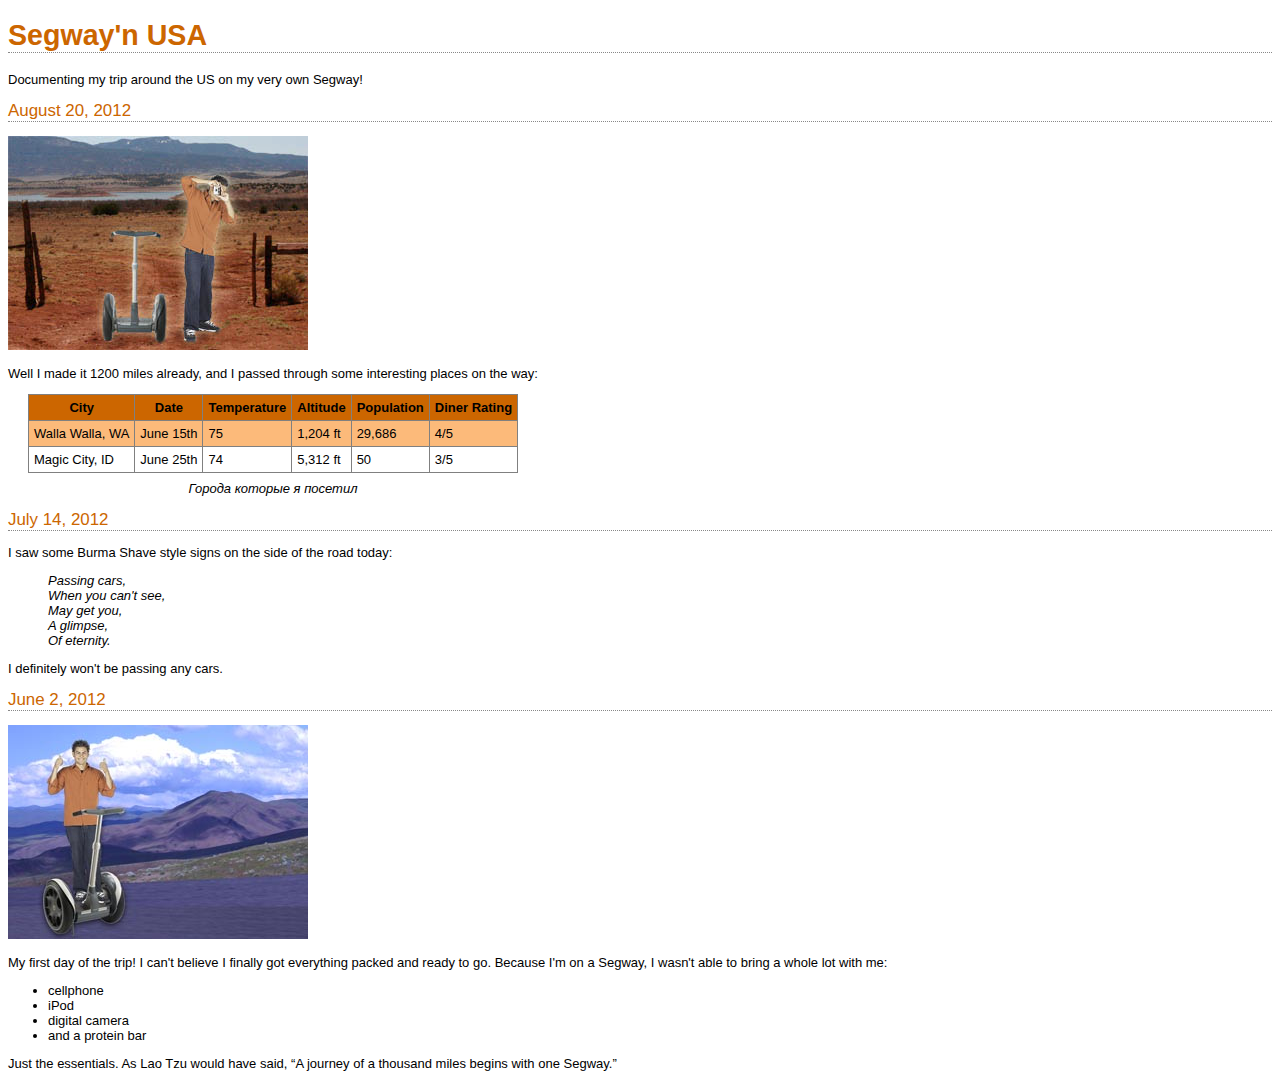
<file: Таблицы/journal.html>
<!DOCTYPE html>
<html>
  <head>
    <meta charset="utf-8">
    <title>My Trip Around the USA on a Segway</title>
    <link type="text/css" rel="stylesheet" href="journal.css">
  </head>
  <body>

    <h1>Segway'n USA</h1>
    <p>
      Documenting my trip around the US on my very own Segway!
    </p>

    <h2>August 20, 2012</h2>
    <p><img src="images/segway2.jpg" alt="Me any my Segway in New Mexico"></p>
    <p>
      Well I made it 1200 miles already, and I passed
      through some interesting places on the way: 
    </p>
    <table>
      <caption>
        Города которые я посетил
      </caption>
      <tr>
        <th>City</th>
        <th>Date</th>
        <th>Temperature</th>
        <th>Altitude</th>
        <th>Population</th>
        <th>Diner Rating</th>
      </tr>
      <tr>
        <td class = 'cellcolor'>Walla Walla, WA</td>
        <td class = 'cellcolor'>June 15th</td>
        <td class = 'cellcolor'>75</td>
        <td class = 'cellcolor'>1,204 ft</td>
        <td class = 'cellcolor'>29,686</td>
        <td class = 'cellcolor'>4/5</td>
      </tr>
      <tr>
        <td>Magic City, ID</td>
        <td>June 25th</td>
        <td>74</td>
        <td>5,312 ft</td>
        <td>50</td>
        <td>3/5</td>
      </tr>
    </table>

    <h2>July 14, 2012</h2>
    <p>
      I saw some Burma Shave style signs on the side of the
      road today:
    </p>
    <blockquote>
      <p>
      Passing cars, <br>
      When you can't see, <br>
      May get you, <br>
      A glimpse, <br>
      Of eternity. <br>
      </p>
    </blockquote>
    <p>
      I definitely won't be passing any cars.
    </p>

    <h2>June 2, 2012</h2>
    <p><img src="images/segway1.jpg" alt="The first day of the trip"></p>
    <p>
      My first day of the trip!  I can't believe I finally got
      everything packed and ready to go.  Because I'm on a Segway,
      I wasn't able to bring a whole lot with me:
    </p>
    <ul>
      <li>cellphone</li> 
      <li>iPod</li>
      <li>digital camera</li>
      <li>and a protein bar</li>
    </ul>
    <p>
       Just the essentials.  As
      Lao Tzu would have said, <q>A journey of a 
      thousand miles begins with one Segway.</q>
    </p>
<!--
	<p>
	  To do list:
	</p>
	<ul>
	  <li>Charge Segway</li>
	  <li>Pack for trip
		<ul>
		<li>cellphone</li>
		<li>iPod</li>
		<li>digital camera</li>
		<li>a protein bar</li>
		</ul>
	  </li>
	</ul>
-->
  </body>
</html>
</file>
<file: 7 time/starbuzz.css>
body { 
  background-color: #b5a789;
  font-family:      Georgia, "Times New Roman", Times, serif;
  font-size:        small;
  margin:           0px;
}

#header {
  background-color: #675c47;
  margin:           10px;
  height:           108px;
}

#main {
  background:       #efe5d0 url(images/background.gif) top left;
  font-size:        105%;
  padding:          15px;
  margin:           0px 330px 10px 10px;
  display: table-cell;
}

#sidebar {
  background:       #efe5d0 url(images/background.gif) bottom right;
  font-size:        105%;
  padding:          15px;
  margin:           0px 10px 10px 10px;
  position: absolute;
top: 128px;
right: 0px;
width: 280px;
display: table-cell;
}

#footer {
  background-color: #675c47;
  color:            #efe5d0;
  text-align:       center;
  padding:          15px;
  margin:           10px;
  font-size:        90%;
}

h1 {
  font-size:        120%;
  color:            #954b4b;
}

.slogan { color: #954b4b; }

.beanheading {
  text-align:       center;
  line-height:      1.8em;
}

a:link {
  color:            #b76666;
  text-decoration:  none;
  border-bottom:    thin dotted #b76666;
}
a:visited {
  color:            #675c47;
  text-decoration:  none;
  border-bottom:    thin dotted #675c47;
}
div#tableContainer {
    display: table;
    }
div#tableRow {
    display: table-row;
    }
</file>
<file: 8 time/starbuzz/starbuzz.css>
body { 
  background-color: #b5a789;
  font-family:      Georgia, "Times New Roman", Times, serif;
  font-size:        small;
  margin:           0px;
}

/* 
	height messes up the headers in the blog in the articles
	it's only appropriate for the top header.
	add a class (new with blog)
	Affects the 3 #header rules for the main header below
	In HTML: add class="top" to main header in index.html and blog.html
*/

header.top {
  background-color: #675c47;
  margin: 10px 10px 0px 10px;
  height:           108px;
}

header.top img#headerSlogan {
	float: right;
}


div#tableContainer {
	display: table;
	border-spacing: 10px;
}

div#tableRow {
	display: table-row;
}

section#drinks {
    display: table-cell;
    background-color: #efe5d0;
    width: 20%;
    padding: 15px;
    vertical-align: top;
}

/* added section#blog for blog */
section#main, section#blog {
  display: table-cell;
  background:       #efe5d0 url(images/background.gif) top left;
  font-size:        105%;
  padding:          15px;
  vertical-align: top;
}

aside {
  display: table-cell;
  background:       #efe5d0 url(images/background.gif) bottom right;
  font-size:        105%;
  padding:          15px;
  vertical-align: top;
}

footer {
  background-color: #675c47;
  color:            #efe5d0;
  text-align:       center;
  padding:          15px;
  margin: 0px 10px 10px 10px;
  font-size:        90%;
}

h1 {
  font-size:        120%;
  color:            #954b4b;
}

h2 { font-size: 110%; }

.slogan { color: #954b4b; }

.beanheading {
  text-align:       center;
  line-height:      1.8em;
}

a:link {
  color:            #b76666;
  text-decoration:  none;
  border-bottom:    thin dotted #b76666;
}
a:visited {
  color:            #675c47;
  text-decoration:  none;
  border-bottom:    thin dotted #675c47;
}


nav {
    background-color: #efe5d0;
	margin: 10px 10px 0px 10px;
}
nav ul {
	margin: 0px;
	list-style-type: none;
	padding: 5px 0px 5px 0px;
}
nav ul li {
	display: inline;
	padding: 5px 10px 5px 10px;
}
nav ul li a:link, nav ul li a:visited {
	color: #954b4b;
	border-bottom: none;
	font-weight: bold;

/*
	text-shadow: 1px 1px 3px #e2c2c2; 
	text-transform: uppercase;
*/
}
nav ul li.selected {
	background-color: #c8b99c;
}
ul {
  background-color: #efe5d0;
  margin: 10px 10px 0px 10px;
  list-style-type: none;
  padding: 5px 0px 5px 0px;
  }
  ul li {
    display: inline;
    padding: 5px 10px 5px 10px;
    }
    ul li a:link, ul li a:visited {
    color: #954b4b;
    border-bottom: none;
    font-weight: bold;
    }
    ul li.selected {
    background-color: #c8b99c;
    }
</file>
<file: CSS для новичков.css>
@import url('https://fonts.googleapis.com/css2?family=Roboto&display=swap');

body {
    background-color: azure;
    color: #0f141e;

    font-size: 16px;
    font-weight: normal;
    font-family: 'Roboto', sans-serif;


}
a {
color: black;
text-decoration: none;
}
a:hover {
    text-decoration: underline;
}

.photo{
    border-radius: 25px;
    
}
.info p{
    color: gray;
    margin: 0;
    font-style: italic;
    text-decoration: none;

}

.container{
    max-width: 750px;
    margin: auto;
}

.club{
 
}
.card {
    padding: 15px 20px;
    margin-bottom: 20px;
    border-radius: 20px;
}

.bg-yellow {
    background-color: #fff9dc;
}

.bg-green {
    background-color: #e5ffe7;
}

.bg-red {
    background-color: #ffe5e5;
}
.list {
    padding: 0 20px;
}
.table {
  ;
}
.table td:nth-child(1) {
    color: black;
}
.table th {

    padding-left: 0px;
    padding-right: 180px;
}
.form-group input, .form-group textarea {
    width: 100%;
    border-style: inset;
    background-color: rgb(234, 210, 210);
    font-family: inherit;
}
</file>
<file: 5 time/lounge.css>
body {
    font-size: small;
    font-family: Verdana, Helvetica, Arial, sans-serif;
    line-height: 1.6em;
    }
    h1, h2 {
    color: #007e7e;
    }
    h1 {
    font-size: 150%;
    }
    h2 {
    font-size: 130%;
    }
#guarantee {
    border-color: black;
    border-width: 1px;
    border-style: dashed;
    border-color: white;
    border-radius: 15px;
    background-color: #a7cece;
    padding: 25px;
    padding-left: 80px;
    margin: 30px;
    margin-right: 250px;
    line-height: 1.9em;
    font-style: italic;
    font-family: Georgia, "Times New Roman", Times, serif;
    color: #444444;
    background-image: url(images/background.gif);
    background-repeat: no-repeat;
    background-position: top left;
}
</file>
<file: 5 time/lounge-mobile.css>
body {
  font-size:           small;
  font-family:         Verdana, Helvetica, Arial, sans-serif;
  line-height:         1.6em;
}

h1, h2 {
  color:               #007e7e;
}

h1 {
  font-size:           150%;
}

h2 {
  font-size:           130%;
}

#guarantee {
  line-height:         1.9em;
  font-style:          italic;
  font-family:         Georgia, "Times New Roman", Times, serif;
  color:               #444444;
  border-color:        white;
  border-width:        1px;
  border-style:        dashed;
  background-color:    #a7cece;
  padding:             25px;
  margin:              30px;
/*
  padding-left:        80px;
  margin-right:        250px;
  background-image:    url(images/background.gif);
  background-repeat:   no-repeat;
  background-position: top left;
*/
}
</file>
<file: 6 time/lounge.css>
body {
  font-size:           small;
  font-family:         Verdana, Helvetica, Arial, sans-serif;
  line-height:         1.6em;
}

h1, h2 {
  color:               #007e7e;
}

h1 {
  font-size:           150%;
}

h2 {
  font-size:           130%;
}

#guarantee {
  line-height:         1.9em;
  font-style:          italic;
  font-family:         Georgia, "Times New Roman", Times, serif;
  color:               #444444;
  border-color:        white;
  border-width:        1px;
  border-style:        dashed;
  background-color:    #a7cece;
  padding:             25px;
  padding-left:        80px;
  margin:              30px;
  margin-right:        250px;
  background-image:    url(images/background.gif);
  background-repeat:   no-repeat;
  background-position: top left;
}
#elixirs {
  border-width: thin;
  border-style: solid;
  border-color: #007e7e;
  width: 200px;
  padding-right: 20px;
  padding-bottom: 20px;
  padding-left: 20px;
  
  margin-left: 70px;

  text-align: center;

  background-image: url(images/cocktail.gif);
  background-repeat: repeat-x;

  line-height: 1;
  float: right;
  }
  #elixirs h2 {
    color: black;
    }
    #elixirs h3 {
    color: #d12c47;
    }

    .cd {
      font-style: italic;
      }
      .artist {
      font-weight: bold;
      }

      a:link {
        color: green;
        }
        a:visited {
        color: red;
        }
        a:hover {
        color: yellow;
        }

        #elixirs a:link {
          color: #007e7e;
          }
          #elixirs a:visited {
          color: #3 33333;
          }
          #elixirs a:hover {
          background: #f88396;
          color: #0d5353;
          }
</file>
<file: CSS/style.css>
body {
    font-family: fantasy;
    color: rgb(189, 82, 82);
    font-size: small;
    font-weight: bolder;
    text-decoration: overline;
    }
    @font-face {
        font-family: "Emblema One";
        src: url("http://wickedlysmart.com/hfhtmlcss/chapter8/journal/EmblemaOne-Regular.woff"),
        url("http://wickedlysmart.com/hfhtmlcss/chapter8/journal/EmblemaOne-Regular.ttf");
        }
</file>
<file: Таблицы/journal.css>
@font-face {
	font-family: "Emblema One";
	src: url("http://wickedlysmart.com/hfhtmlcss/chapter8/journal/EmblemaOne-Regular.woff"), 
	     url("http://wickedlysmart.com/hfhtmlcss/chapter8/journal/EmblemaOne-Regular.ttf"); 
}
body {
  font-family:     Verdana, Geneva, Arial, sans-serif;
  font-size:       small;
}
h1, h2 {
  color:           #cc6600;
  border-bottom:   thin dotted #888888;
}
h1 {
  font-family:     "Emblema One", sans-serif;
  font-size:       220%;
}
h2 {
  font-size:       130%;
  font-weight:     normal;
}
blockquote {
  font-style:      italic;
}
table {
  margin-left: 20px;
  margin-right: 20px;
  border: thin solid black;
  caption-side: bottom;
  border-collapse: collapse;
  
  }
  td, th {
  border: thin solid gray;
  padding: 5px;
  }
  caption {
  font-style: italic;
  padding-top: 8px;
  }
  th {
    background-color: #cc6600;
    }
    .cellcolor {
      background-color: #fcba7a;
      }
</file>
